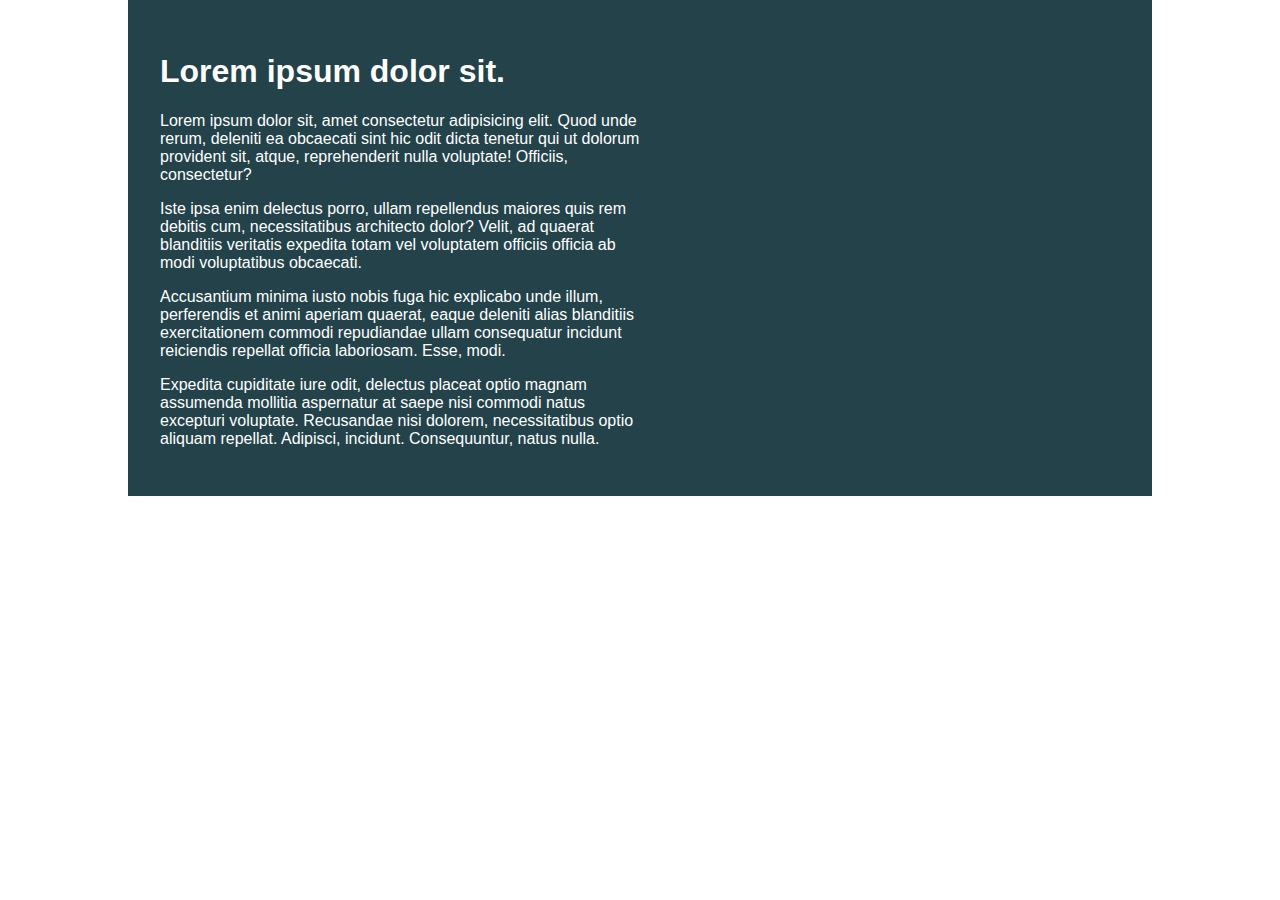
<file: 01/index.html>
<!DOCTYPE html>
<html lang="en">

<head>
    <meta charset="UTF-8">
    <meta name="viewport" content="width=device-width, initial-scale=1.0">
    <title>Day 01</title>

    <link rel="stylesheet" href="style.css">
</head>

<body>
    <div class="container">
        <div class="intro-content">
            <h1>Lorem ipsum dolor sit.</h1>
            <p>Lorem ipsum dolor sit, amet consectetur adipisicing elit. Quod unde rerum, deleniti ea obcaecati sint hic
                odit dicta tenetur qui ut dolorum provident sit, atque, reprehenderit nulla voluptate! Officiis,
                consectetur?</p>
            <p>Iste ipsa enim delectus porro, ullam repellendus maiores quis rem debitis cum, necessitatibus architecto
                dolor? Velit, ad quaerat blanditiis veritatis expedita totam vel voluptatem officiis officia ab modi
                voluptatibus obcaecati.</p>
            <p>Accusantium minima iusto nobis fuga hic explicabo unde illum, perferendis et animi aperiam quaerat, eaque
                deleniti alias blanditiis exercitationem commodi repudiandae ullam consequatur incidunt reiciendis
                repellat officia laboriosam. Esse, modi.</p>
            <p>Expedita cupiditate iure odit, delectus placeat optio magnam assumenda mollitia aspernatur at saepe nisi
                commodi natus excepturi voluptate. Recusandae nisi dolorem, necessitatibus optio aliquam repellat.
                Adipisci, incidunt. Consequuntur, natus nulla.</p>
        </div>
    </div>
</body>

</html>
</file>
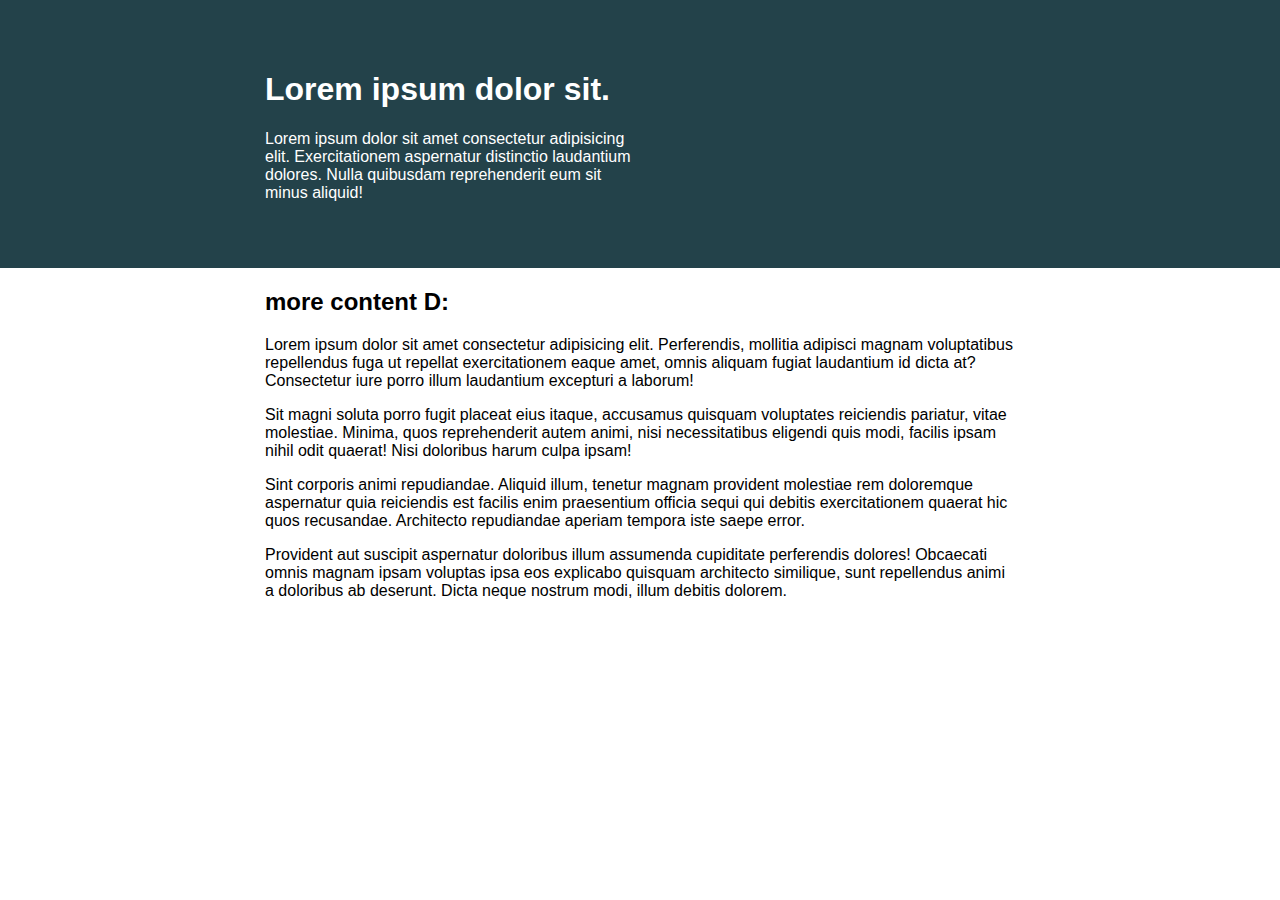
<file: 02/index.html>
<!DOCTYPE html>
<html lang="en">
<head> 
    <meta charset="UTF-8">
    <meta name="viewport" content="width=device-width, initial-scale=1.0">
    <title>Day 01</title>
 
    <link rel="stylesheet" href="style.css">
</head>
<body>

    <div class="container">
        <div class="text-content">
        <div class="intro-content">
            <h1>Lorem ipsum dolor sit.</h1>
            <p>Lorem ipsum dolor sit amet consectetur adipisicing elit. Exercitationem aspernatur distinctio laudantium dolores. Nulla quibusdam reprehenderit eum sit minus aliquid!</p>
        </div>
    </div>
</div>

    <div class="text-content">
    <h2>more content D:</h2>
    <p>Lorem ipsum dolor sit amet consectetur adipisicing elit. Perferendis, mollitia adipisci magnam voluptatibus repellendus fuga ut repellat exercitationem eaque amet, omnis aliquam fugiat laudantium id dicta at? Consectetur iure porro illum laudantium excepturi a laborum!</p>
    <p>Sit magni soluta porro fugit placeat eius itaque, accusamus quisquam voluptates reiciendis pariatur, vitae molestiae. Minima, quos reprehenderit autem animi, nisi necessitatibus eligendi quis modi, facilis ipsam nihil odit quaerat! Nisi doloribus harum culpa ipsam!</p>
    <p>Sint corporis animi repudiandae. Aliquid illum, tenetur magnam provident molestiae rem doloremque aspernatur quia reiciendis est facilis enim praesentium officia sequi qui debitis exercitationem quaerat hic quos recusandae. Architecto repudiandae aperiam tempora iste saepe error.</p>
    <p>Provident aut suscipit aspernatur doloribus illum assumenda cupiditate perferendis dolores! Obcaecati omnis magnam ipsam voluptas ipsa eos explicabo quisquam architecto similique, sunt repellendus animi a doloribus ab deserunt. Dicta neque nostrum modi, illum debitis dolorem.</p>
</div>

</body>
</html>
</file>
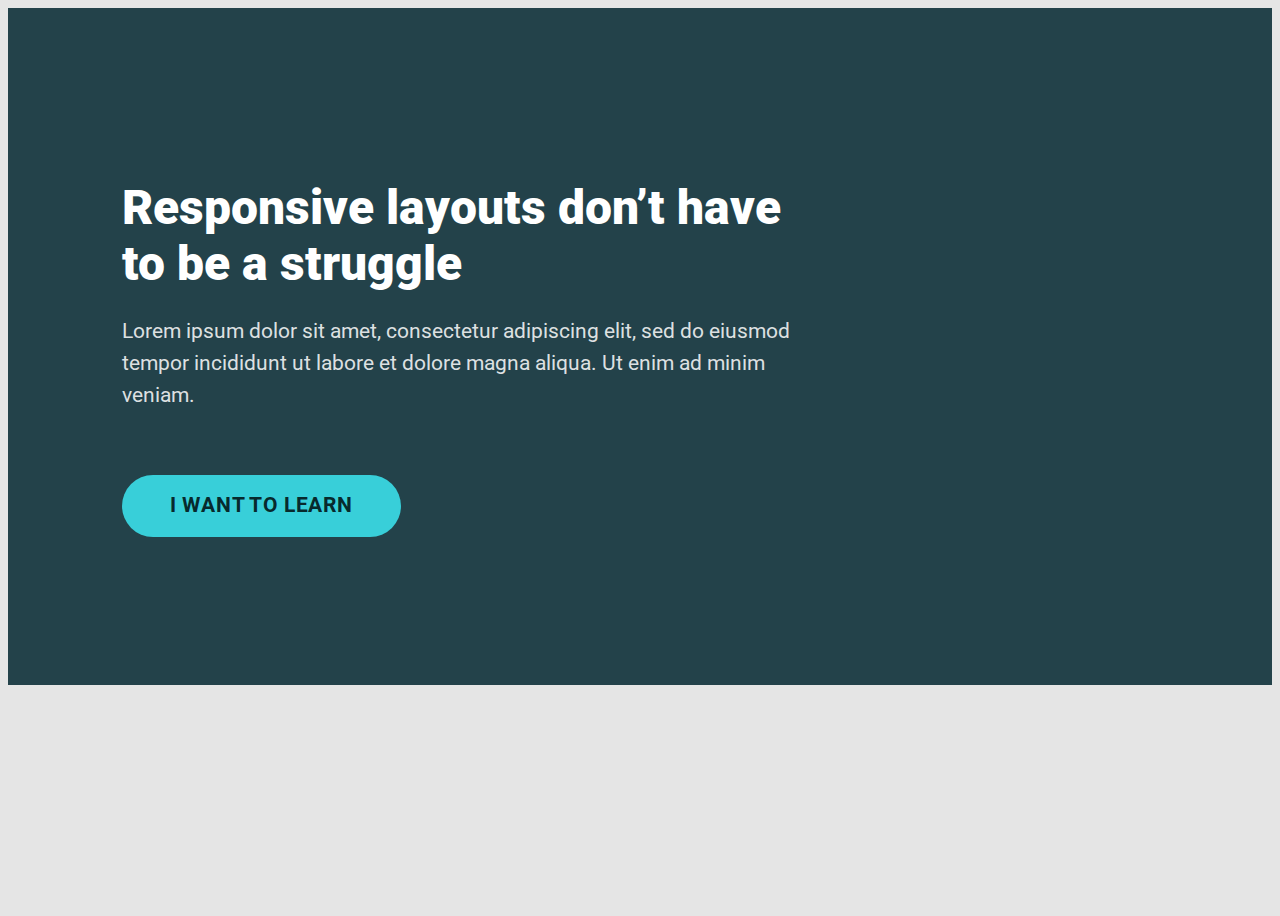
<file: 03/index.html>
<!DOCTYPE html>
<html lang="en">
<head>
    <meta charset="UTF-8">
    <meta name="viewport" content="width=device-width, initial-scale=1.0">
    <title>Challenge03</title>
    <link rel="preconnect" href="https://fonts.googleapis.com">
    <link rel="preconnect" href="https://fonts.gstatic.com" crossorigin>
    <link href="https://fonts.googleapis.com/css2?family=Roboto:wght@400;700;900&display=swap" rel="stylesheet">
    <link rel="stylesheet" href="style.css">
</head>
<body class="page__body">
    <section class="hero-section">
        <div class="hero-text">
            <h1 class="hero-text__title">Responsive layouts don’t have to be a struggle</h1>
            <p class="hero-text__text">Lorem ipsum dolor sit amet, consectetur adipiscing elit, sed do eiusmod tempor incididunt ut labore et dolore magna aliqua. Ut enim ad minim veniam.</p>
            <a href="#" class="hero-text__button">I want to learn</a>
        </div>
    </section>
</body>
</html>
</file>
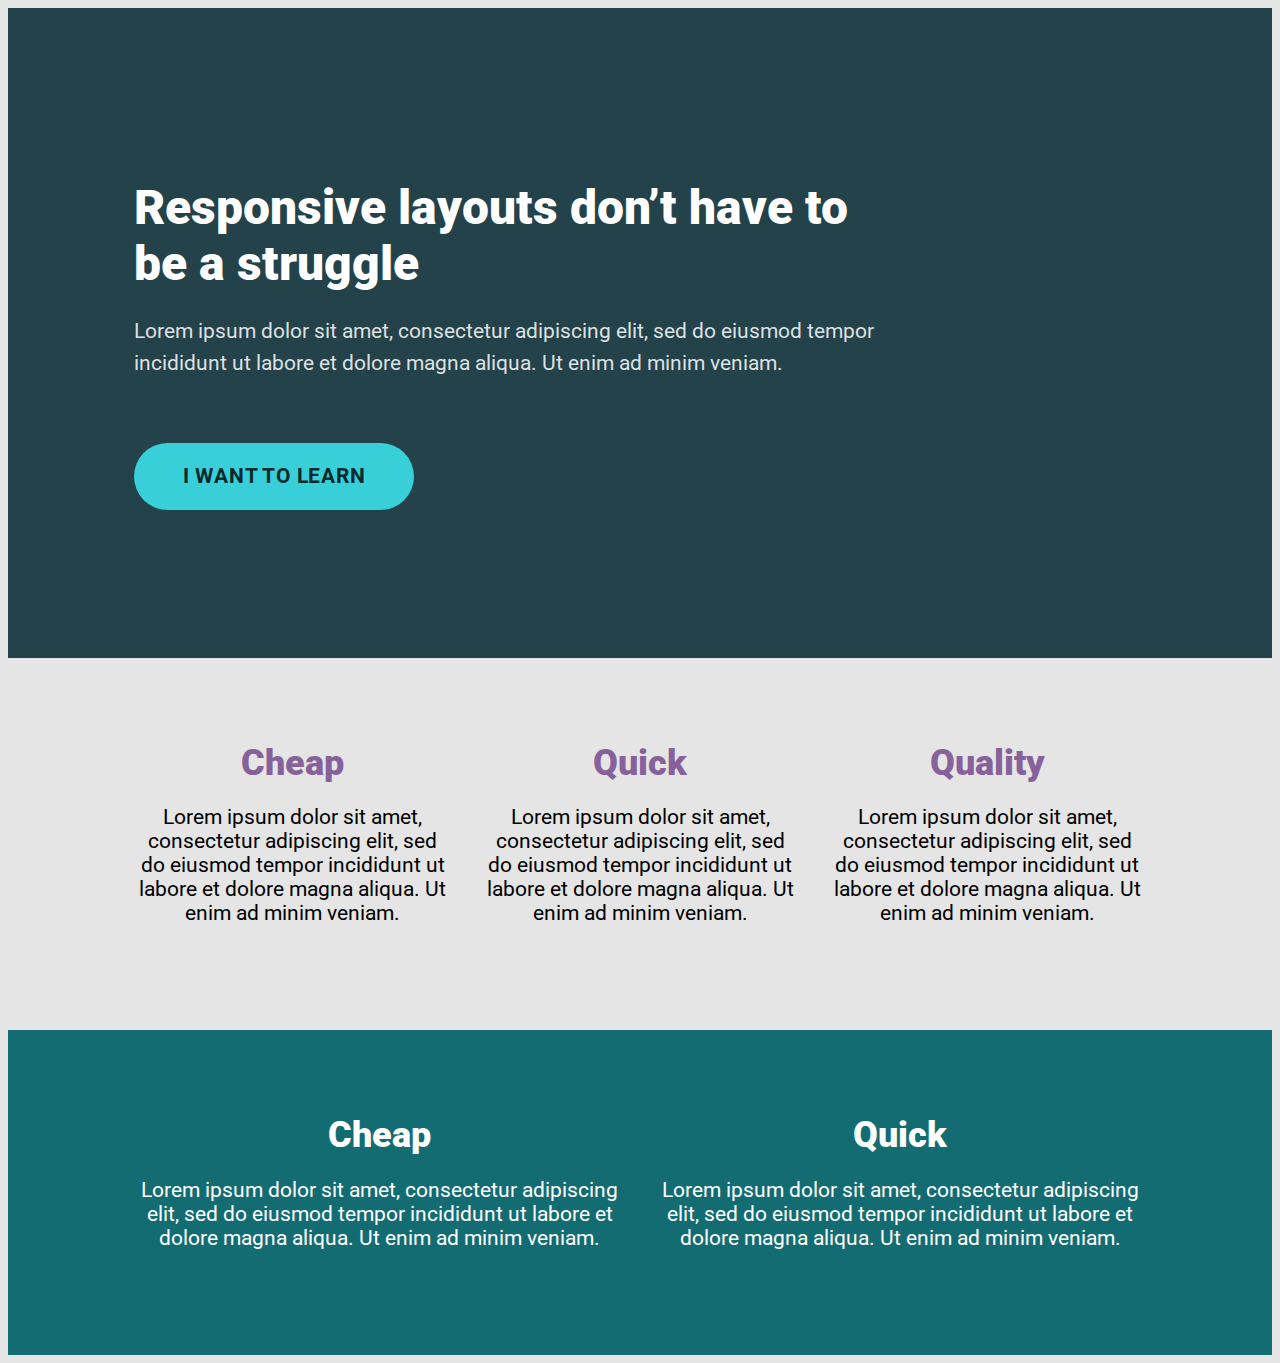
<file: 04/index.html>
<!DOCTYPE html>
<html lang="en">
<head>
    <meta charset="UTF-8">
    <meta name="viewport" content="width=device-width, initial-scale=1.0">
    <title>Challenge03</title>
    <link rel="preconnect" href="https://fonts.googleapis.com">
    <link rel="preconnect" href="https://fonts.gstatic.com" crossorigin>
    <link href="https://fonts.googleapis.com/css2?family=Roboto:wght@400;700;900&display=swap" rel="stylesheet">
    <link rel="stylesheet" href="style.css">
</head>
<body class="page__body">
    <section class="hero-section">
        <div class="hero-text">
            <h1 class="hero-text__title">Responsive layouts don’t have to be a struggle</h1>
            <p class="hero-text__text">Lorem ipsum dolor sit amet, consectetur adipiscing elit, sed do eiusmod tempor incididunt ut labore et dolore magna aliqua. Ut enim ad minim veniam.</p>
            <a href="#" class="hero-text__button">I want to learn</a>
        </div>
    </section>
    <section class="features features_white-bkgr">
        <div class="features__inner">
            <ul class="features__list">
                <li class="features__item">
                    <div class="features__feature-title features__feature-title_violet">Cheap</div>
                    <p class="features__feature-text">
                        Lorem ipsum dolor sit amet, consectetur adipiscing elit, sed do eiusmod tempor incididunt ut labore et dolore magna aliqua. Ut enim ad minim veniam.
                    </p>
                </li>
                <li class="features__item">
                    <div class="features__feature-title  features__feature-title_violet">Quick</div>
                    <p class="features__feature-text">
                        Lorem ipsum dolor sit amet, consectetur adipiscing elit, sed do eiusmod tempor incididunt ut labore et dolore magna aliqua. Ut enim ad minim veniam.
                    </p>
                </li>
                <li class="features__item">
                    <div class="features__feature-title features__feature-title_violet">Quality</div>
                    <p class="features__feature-text">
                        Lorem ipsum dolor sit amet, consectetur adipiscing elit, sed do eiusmod tempor incididunt ut labore et dolore magna aliqua. Ut enim ad minim veniam.
                    </p>
                </li>
            </ul>
        </div>
    </section>
    <section class="features features_teal-bkgr">
        <div class="features__inner">
            <ul class="features__list">
                <li class="features__item">
                    <div class="features__feature-title">Cheap</div>
                    <p class="features__feature-text">
                        Lorem ipsum dolor sit amet, consectetur adipiscing elit, sed do eiusmod tempor incididunt ut labore et dolore magna aliqua. Ut enim ad minim veniam.
                    </p>
                </li>
                <li class="features__item">
                    <div class="features__feature-title">Quick</div>
                    <p class="features__feature-text">
                        Lorem ipsum dolor sit amet, consectetur adipiscing elit, sed do eiusmod tempor incididunt ut labore et dolore magna aliqua. Ut enim ad minim veniam.
                    </p>
                </li>
            </ul>
        </div>
    </section>
</body>
</html>
</file>
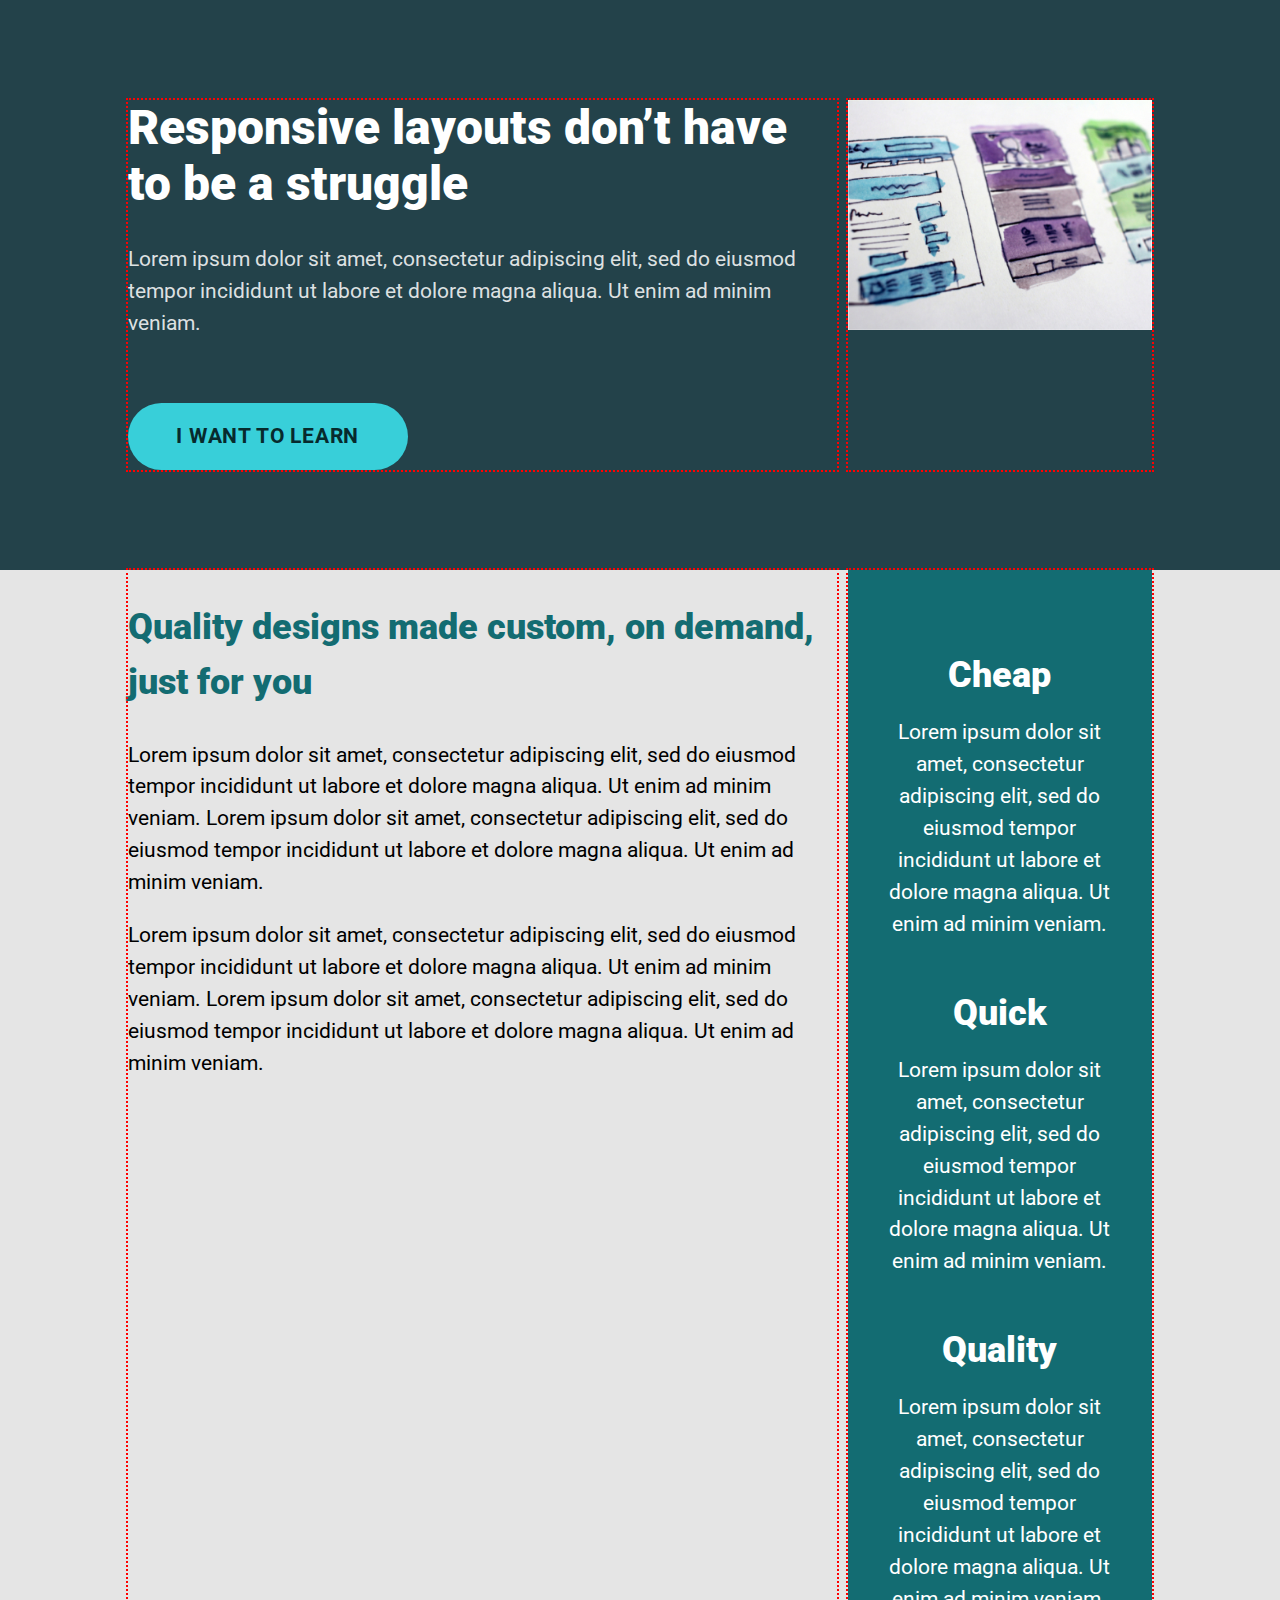
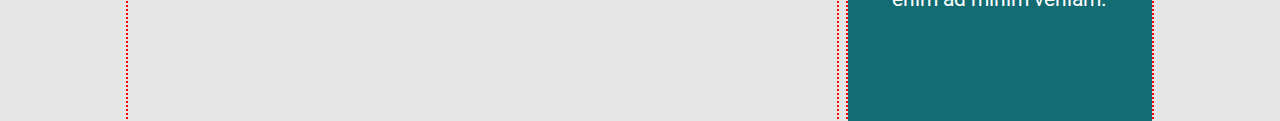
<file: 05/index.html>
<!DOCTYPE html>
<html lang="en">
<head>
    <meta charset="UTF-8">
    <meta name="viewport" content="width=device-width, initial-scale=1.0">
    <title>Conquering Responsive Layouts Challenge05 Flexbox-2</title>
    <link rel="preconnect" href="https://fonts.googleapis.com">
    <link rel="preconnect" href="https://fonts.gstatic.com" crossorigin>
    <link href="https://fonts.googleapis.com/css2?family=Roboto:wght@400;700;900&display=swap" rel="stylesheet">
    <link rel="stylesheet" href="style.css">
</head>
<body class="page__body">
    <section class="hero">
        <div class="container flex">
            <div class="hero__text-wrapper">
                <h1 class="hero__title">Responsive layouts don’t have to be a struggle</h1>
                <p class="hero__text">Lorem ipsum dolor sit amet, consectetur adipiscing elit, sed do eiusmod tempor incididunt ut labore et dolore magna aliqua. Ut enim ad minim veniam.</p>
                <a href="#" class="hero__button btn">I want to learn</a>
            </div>
            <div class="hero__img-wrapper">
                <img src="img/hero-img.jpg" alt="Website layouts in color">
            </div>
        </div>
    </section>

    <section class="two-column">
        <div class="container flex">
            <div class="box box_white-bkgr two-column__item">
                <h2 class="box__title box__title_white-bkgr">Quality designs made custom, on demand, just for you</h2>
                <p class="box__text">Lorem ipsum dolor sit amet, consectetur adipiscing elit, sed do eiusmod tempor incididunt ut labore et dolore magna aliqua. Ut enim ad minim veniam. Lorem ipsum dolor sit amet, consectetur adipiscing elit, sed do eiusmod tempor incididunt ut labore et dolore magna aliqua. Ut enim ad minim veniam.</p>
                <p class="box__text">Lorem ipsum dolor sit amet, consectetur adipiscing elit, sed do eiusmod tempor incididunt ut labore et dolore magna aliqua. Ut enim ad minim veniam. Lorem ipsum dolor sit amet, consectetur adipiscing elit, sed do eiusmod tempor incididunt ut labore et dolore magna aliqua. Ut enim ad minim veniam.</p>
            </div>
            <aside class="features features_teal-bkgr two-column__item">
                <div class="features__inner">
                    <ul class="features__list two-column__flex-column">
                        <li class="features__item">
                            <div class="features__feature-title">Cheap</div>
                            <p class="features__feature-text">
                                Lorem ipsum dolor sit amet, consectetur adipiscing elit, sed do eiusmod tempor incididunt ut labore et dolore magna aliqua. Ut enim ad minim veniam.
                            </p>
                        </li>
                        <li class="features__item">
                            <div class="features__feature-title">Quick</div>
                            <p class="features__feature-text">
                                Lorem ipsum dolor sit amet, consectetur adipiscing elit, sed do eiusmod tempor incididunt ut labore et dolore magna aliqua. Ut enim ad minim veniam.
                            </p>
                        </li>
                        <li class="features__item">
                            <div class="features__feature-title">Quality</div>
                            <p class="features__feature-text">
                                Lorem ipsum dolor sit amet, consectetur adipiscing elit, sed do eiusmod tempor incididunt ut labore et dolore magna aliqua. Ut enim ad minim veniam.
                            </p>
                        </li>
                    </ul>
                </div>
            </aside>
        </div>
    </section>
</body>
</html>
</file>
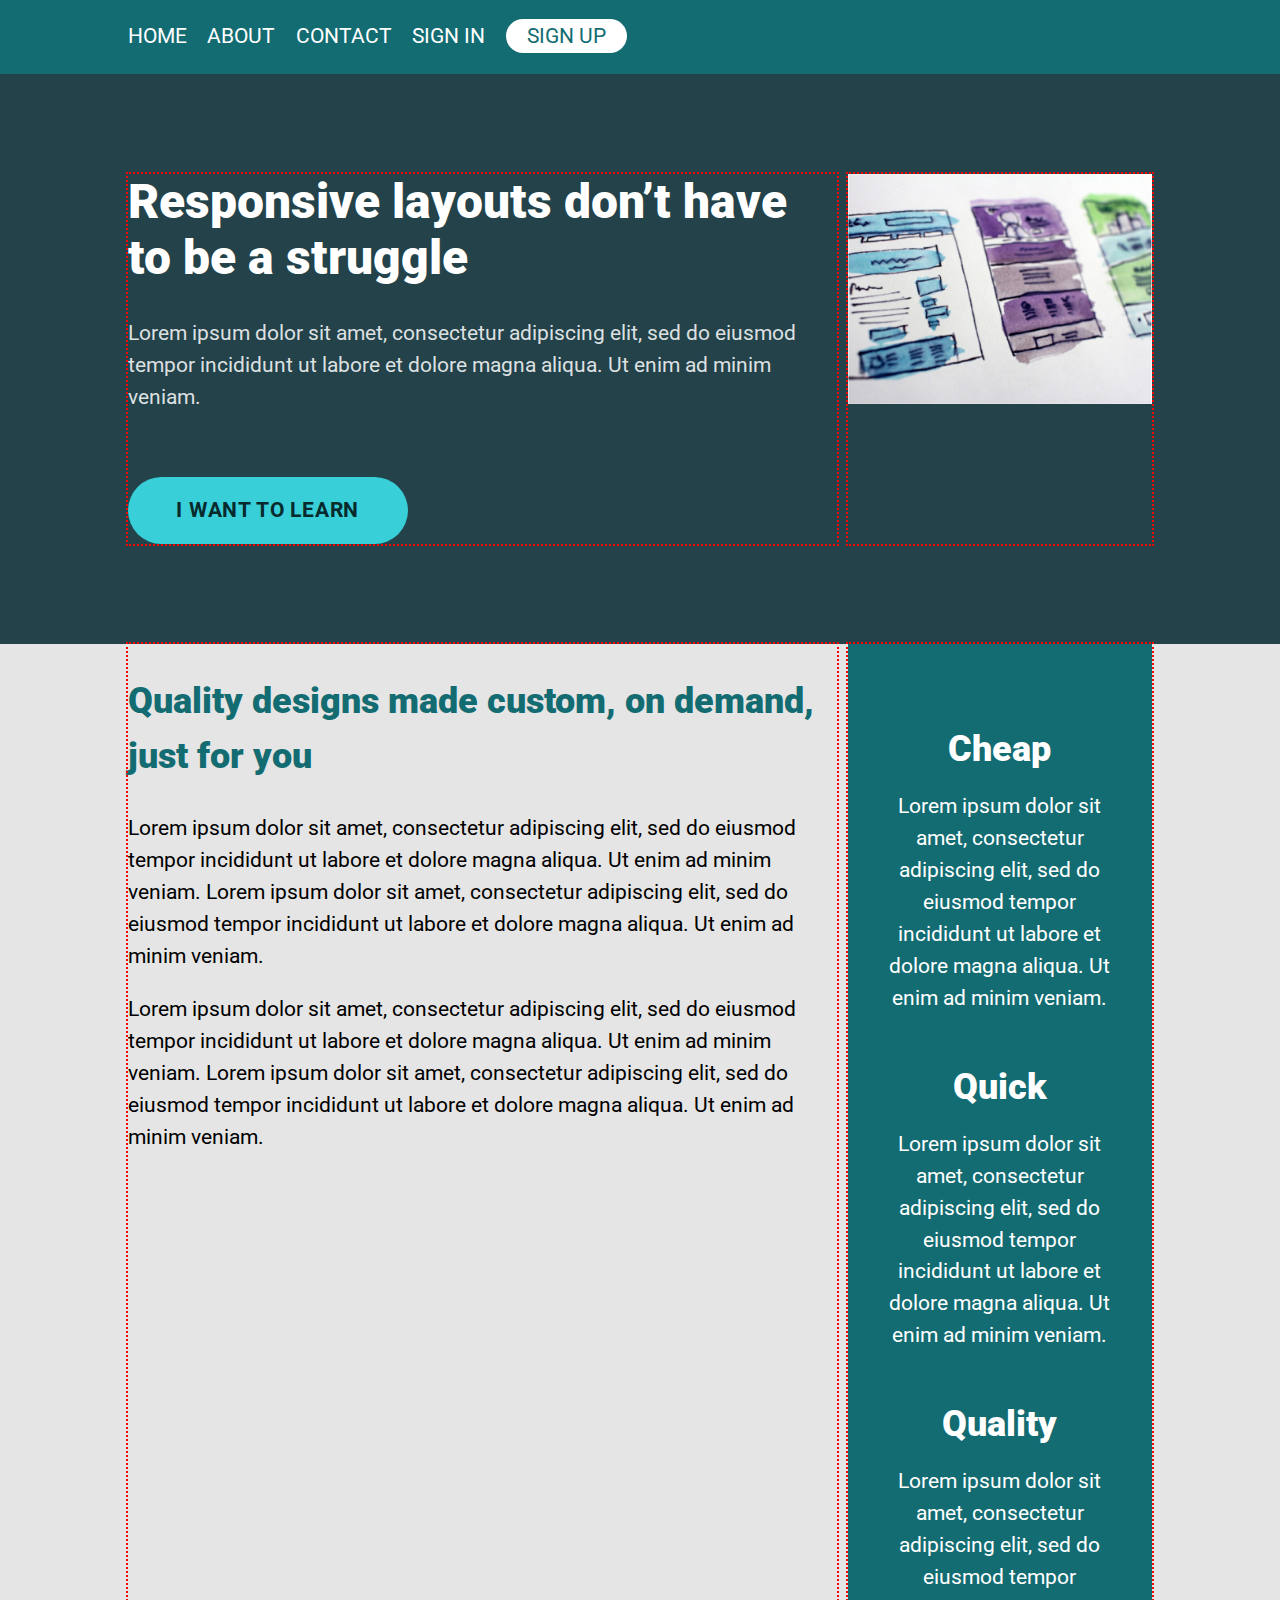
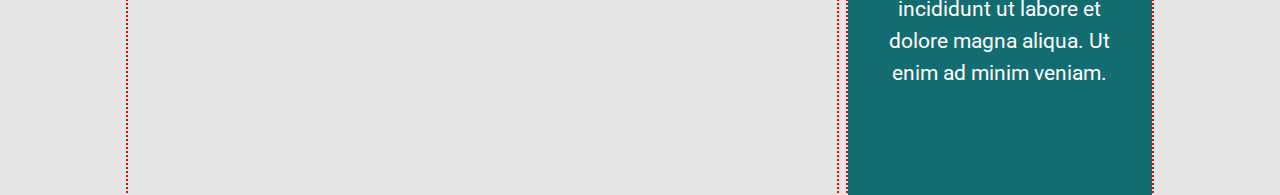
<file: 06/index.html>
<!DOCTYPE html>
<html lang="en">
<head>
    <meta charset="UTF-8">
    <meta name="viewport" content="width=device-width, initial-scale=1.0">
    <title>Conquering Responsive Layouts Challenge06 Flexbox-3</title>
    <link rel="preconnect" href="https://fonts.googleapis.com">
    <link rel="preconnect" href="https://fonts.gstatic.com" crossorigin>
    <link href="https://fonts.googleapis.com/css2?family=Roboto:wght@400;700;900&display=swap" rel="stylesheet">
    <link rel="stylesheet" href="style.css">
</head>
<body class="page__body">
    <header class="page__header header">
        <nav class="nav">
            <div class="container">
                <ul class="nav__list">
                    <li class="nav__item"><a href="#" class="nav__link">Home</a></li>
                    <li class="nav__item"><a href="#" class="nav__link">About</a></li>
                    <li class="nav__item"><a href="#" class="nav__link">Contact</a></li>
                    <li class="nav__item"><a href="#" class="nav__link">Sign In</a></li>
                    <li class="nav__item"><a href="#" class="nav__link nav__link--button">Sign up</a></li>
                </ul>
            </div>
        </nav>
    </header>

    <section class="hero">
            <div class="container flex">
                <div class="hero__text-wrapper">
                    <h1 class="hero__title">Responsive layouts don’t have to be a struggle</h1>
                    <p class="hero__text">Lorem ipsum dolor sit amet, consectetur adipiscing elit, sed do eiusmod tempor incididunt ut labore et dolore magna aliqua. Ut enim ad minim veniam.</p>
                    <a href="#" class="hero__button btn">I want to learn</a>
                </div>
                <div class="hero__img-wrapper">
                    <img src="img/hero-img.jpg" alt="Website layouts in color">
                </div>
            </div>
    </section>


    <section class="two-column">
        <div class="container flex">
            <div class="box box_white-bkgr two-column__item">
                <h2 class="box__title box__title_white-bkgr">Quality designs made custom, on demand, just for you</h2>
                <p class="box__text">Lorem ipsum dolor sit amet, consectetur adipiscing elit, sed do eiusmod tempor incididunt ut labore et dolore magna aliqua. Ut enim ad minim veniam. Lorem ipsum dolor sit amet, consectetur adipiscing elit, sed do eiusmod tempor incididunt ut labore et dolore magna aliqua. Ut enim ad minim veniam.</p>
                <p class="box__text">Lorem ipsum dolor sit amet, consectetur adipiscing elit, sed do eiusmod tempor incididunt ut labore et dolore magna aliqua. Ut enim ad minim veniam. Lorem ipsum dolor sit amet, consectetur adipiscing elit, sed do eiusmod tempor incididunt ut labore et dolore magna aliqua. Ut enim ad minim veniam.</p>
            </div>
            <aside class="features features_teal-bkgr two-column__item">
                <div class="features__inner">
                    <ul class="features__list two-column__flex-column">
                        <li class="features__item">
                            <div class="features__feature-title">Cheap</div>
                            <p class="features__feature-text">
                                Lorem ipsum dolor sit amet, consectetur adipiscing elit, sed do eiusmod tempor incididunt ut labore et dolore magna aliqua. Ut enim ad minim veniam.
                            </p>
                        </li>
                        <li class="features__item">
                            <div class="features__feature-title">Quick</div>
                            <p class="features__feature-text">
                                Lorem ipsum dolor sit amet, consectetur adipiscing elit, sed do eiusmod tempor incididunt ut labore et dolore magna aliqua. Ut enim ad minim veniam.
                            </p>
                        </li>
                        <li class="features__item">
                            <div class="features__feature-title">Quality</div>
                            <p class="features__feature-text">
                                Lorem ipsum dolor sit amet, consectetur adipiscing elit, sed do eiusmod tempor incididunt ut labore et dolore magna aliqua. Ut enim ad minim veniam.
                            </p>
                        </li>
                    </ul>
                </div>
            </aside>
        </div>
    </section>
</body>
</html>
</file>
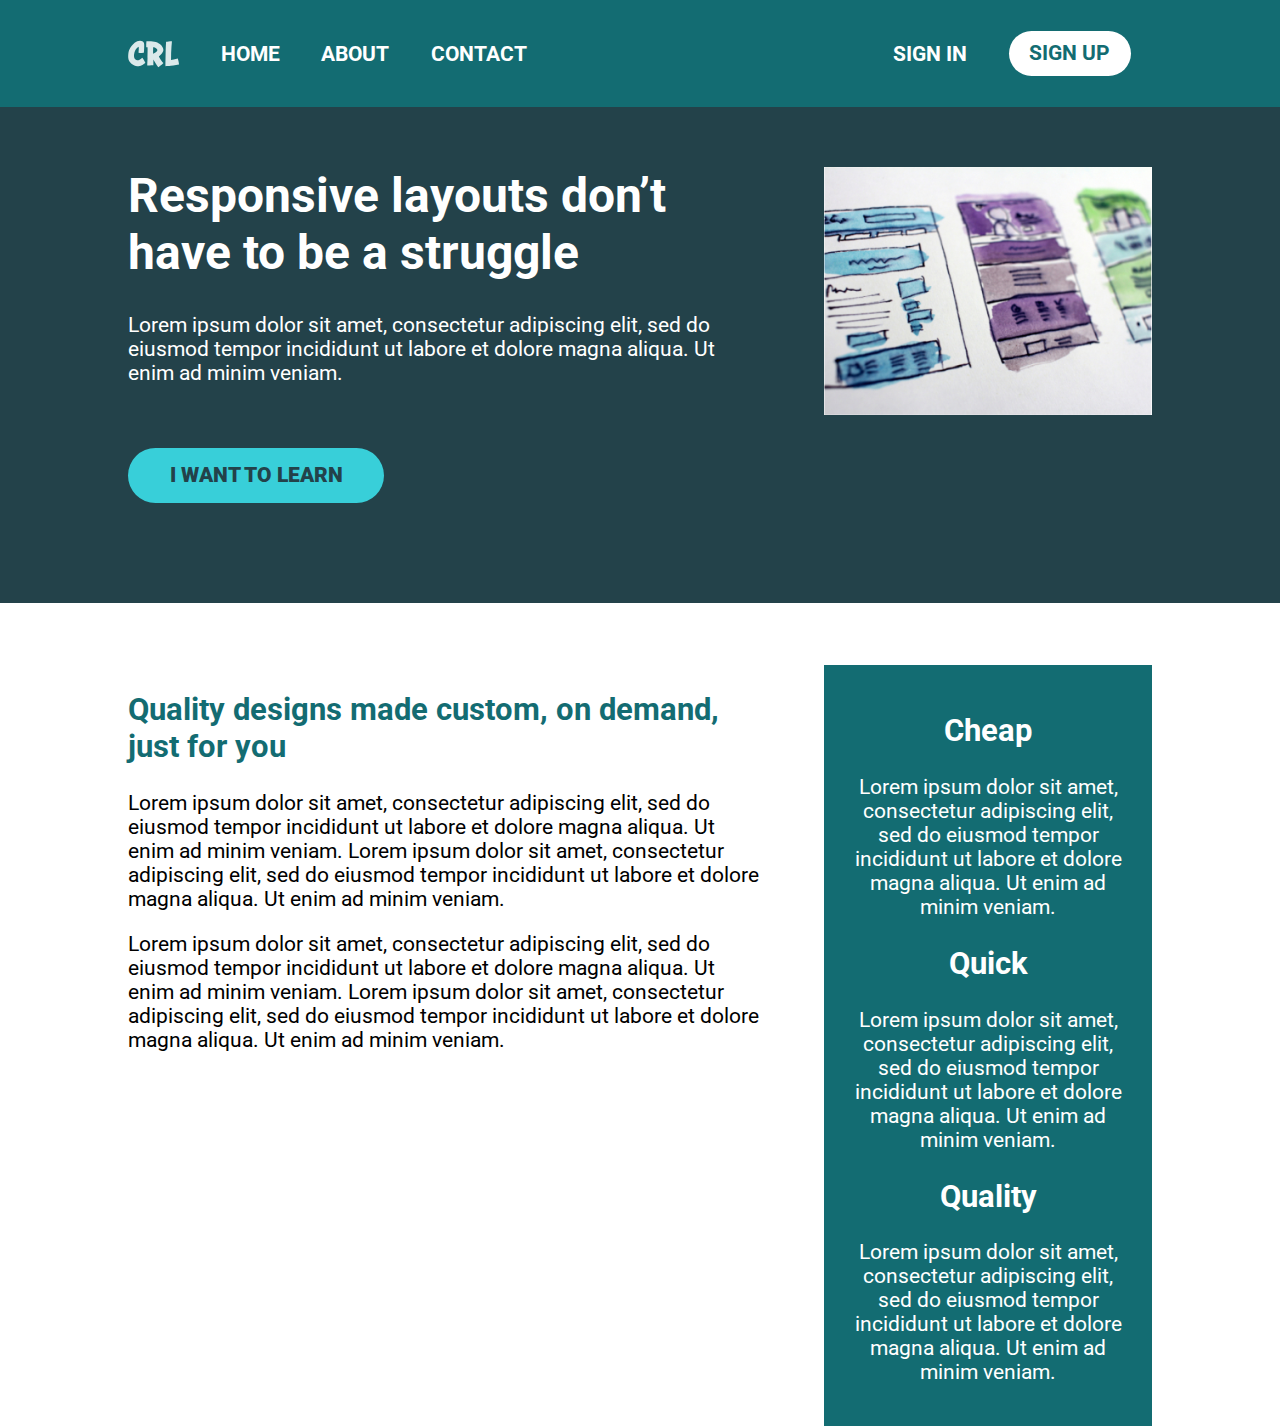
<file: 08/index.html>
<!DOCTYPE html>
<html lang="en">
<head>
    <meta charset="UTF-8">
    <meta name="viewport" content="width=device-width, initial-scale=1.0">
    <title>Conquering Responsive Layouts</title>
    <link href="https://fonts.googleapis.com/css2?family=Roboto:wght@400;900&display=swap" rel="stylesheet"> 
    <link rel="stylesheet" href="style.css">
</head>
<body>
    <header> 
        <div class="container row">
            <button class="nav-toggle" aria-label="open navigation">
                <span class="hamburger"></span>
            </button>
            <a class="logo" href="#">
                <img src="img/logo.svg" alt="conquering responsive layouts">
            </a>
            <nav class="nav">
                <ul class="nav__list nav__list--primary">
                    <li class="nav__item"><a href="#" class="nav__link">Home</a></li>
                    <li class="nav__item"><a href="#" class="nav__link">About</a></li>
                    <li class="nav__item"><a href="#" class="nav__link">Contact</a></li>
                </ul>
                <ul class="nav__list nav__list--secondary">
                    <li class="nav__item"><a href="#" class="nav__link">Sign In</a></li>
                    <li class="nav__item"><a href="#" class="nav__link nav__link--button">Sign up</a></li>
                </ul>
            </nav>
        </div>
    </header>
    
    <section class="hero">
        <div class="container row">
            <div class="hero__text">
                <h1>Responsive layouts don’t have to be a struggle</h1>
                <p>Lorem ipsum dolor sit amet, consectetur adipiscing elit, sed do eiusmod tempor incididunt ut labore et dolore magna aliqua. Ut enim ad minim veniam.</p>
                <a href="#" class="btn">I want to learn</a>
            </div>
            <img src="img/hero-img.jpg" alt="UX design sketches" class="hero__img">
        </div>
    </section> 

    <main class="main container row">
            <section class="primary-content">
                <h2 class="section-title">Quality designs made custom, on demand, just for you</h2>
                <p>Lorem ipsum dolor sit amet, consectetur adipiscing elit, sed do eiusmod tempor incididunt ut labore et dolore magna aliqua. Ut enim ad minim veniam. Lorem ipsum dolor sit amet, consectetur adipiscing elit, sed do eiusmod tempor incididunt ut labore et dolore magna aliqua. Ut enim ad minim veniam.</p>
                <p>Lorem ipsum dolor sit amet, consectetur adipiscing elit, sed do eiusmod tempor incididunt ut labore et dolore magna aliqua. Ut enim ad minim veniam. Lorem ipsum dolor sit amet, consectetur adipiscing elit, sed do eiusmod tempor incididunt ut labore et dolore magna aliqua. Ut enim ad minim veniam.</p>
            </section>
            <aside class="sidebar">
                <h2 class="sidebar-title">Cheap</h2>
                <p>Lorem ipsum dolor sit amet, consectetur adipiscing elit, sed do eiusmod tempor incididunt ut labore et dolore magna aliqua. Ut enim ad minim veniam.</p>

                <h2 class="sidebar-title">Quick</h2>
                <p>Lorem ipsum dolor sit amet, consectetur adipiscing elit, sed do eiusmod tempor incididunt ut labore et dolore magna aliqua. Ut enim ad minim veniam.</p>

                <h2 class="sidebar-title">Quality</h2>
                <p>Lorem ipsum dolor sit amet, consectetur adipiscing elit, sed do eiusmod tempor incididunt ut labore et dolore magna aliqua. Ut enim ad minim veniam.</p>
            </aside>
    </main>

    <script src="main.js"></script>

</body>
</html>
</file>
<file: 01/style.css>
/* INSTRUCTIONS
 *
 * 1) Limit the total width of
 *    the .intro-conent to about half
 *    of it's parent
 *
 * 2) Stop the text from overflowing
 *    out the bottom at small screen
 *    widths
 *
 * You may modify the HTML if needed
 *
 */

* {
  box-sizing: border-box;
}

body {
  margin: 0;
  font-family: sans-serif;
}

.container {
  background: #23424a;
  color: white;

  width: 80%;
  margin: 0 auto;

  padding: 2em;

}

.intro-content {
  width: 50%;
}
</file>
<file: 02/style.css>
/* INSTRUCTIONS
 *
 * 1) Keep the text inside .intro-content
 *    in the same place, but have the background
 *    extend from one side of the viewport
 *    to the other, no matter how wide or narrow
 *    the browser is.
 *
 * 2) Limit the maximum width of the text in the
 *    bottom area.
 *
 * You may modify the HTML if needed
 * (you probably should for this challenge)
 *
 */

* {
  box-sizing: border-box;
}

body {
  margin: 0;
  font-family: sans-serif;
}

.container {


  background: #23424a;
  color: white;

}

.text-content {
  width: 80%;
  max-width: 750px;
  margin: 0 auto;
}
.intro-content {
  width: 50%;
  padding: 50px 0;
}
</file>
<file: 03/style.css>
.page__body {
    min-height: 100vh;
    background-color: #E5E5E5;
    font-family: 'Roboto', sans-serif;
}

.hero-section {
    background-color: #23424A;
    color: #ffffff;
    padding: 148px 0;    
}

.hero-text {
    width: 60%;
    max-width: 75ch;
    padding-left: 9%;
}

.hero-text__title {
    font-weight: 900;
    font-size: 3rem;
    line-height: 1.17;
    margin: 0.5em 0;
}

.hero-text__text {
    font-weight: 400;
    font-size: 1.3125rem;
    line-height: 1.52;
    color: rgba(255, 255, 255, 0.85);
    padding-bottom: 2em;
}

.hero-text__button {
    border-radius: 100px;
    font-weight: 700;
    color: #072A2D;
    background-color: #38CFD9;
    font-size: 1.3125rem;
    line-height: 150.19%;
    letter-spacing: 0.05rem;
    text-transform: uppercase;
    text-decoration: none;
    padding: 15px 48px;
    display: inline-block;
}
</file>
<file: 04/style.css>
.html {
    box-sizing: border-box;
}

.page__body {
    min-height: 100vh;
    background-color: #E5E5E5;
    font-family: 'Roboto', sans-serif;
    font-weight: 400;
    font-size: 1.3125rem;
}

.hero-section {
    background-color: #23424A;
    color: #ffffff;
    padding: 148px 0;    
}

.hero-text {
    width: 60%;
    max-width: 75ch;
    padding-left: 10%;
}

.hero-text__title {
    font-weight: 900;
    font-size: 3rem;
    line-height: 1.17;
    margin: 0.5em 0;
}

.hero-text__text {
    line-height: 1.52;
    color: rgba(255, 255, 255, 0.85);
    padding-bottom: 2em;
}

.hero-text__button {
    border-radius: 100px;
    font-weight: 700;
    color: #072A2D;
    background-color: #38CFD9;
    line-height: 150.19%;
    letter-spacing: 0.05rem;
    text-transform: uppercase;
    text-decoration: none;
    padding: .85em 2.3em;
    display: inline-block;
}

.features {
    padding: 3em 0;
}

.features__inner {
    width: 80%;
    margin: 0 auto;
    /*properly I need a max-width here but then I also need the same max-width on the earlier section */
}

.features_teal-bkgr {
    background-color: #136C72;
    color: #ffffff;
}

.features__list {
    list-style: none;
    padding: 0;
    display: flex;
    gap: 30px;
    justify-content: space-between;
}

.features__item {
    text-align: center;
    max-width: 500px;
}

.features__feature-title {
    font-weight: 900;
    font-size: 2.25rem;
    line-height: 1.17;
  
}

.features__feature-title_violet {
    color: #87629A;
}
</file>
<file: 05/style.css>
*, *::before, *::after {
    box-sizing: border-box;
} 

:root {
    --first-column-width: max(62%, 75ch);
    --second-column-width: max(32%, 386px);
  }

.html {
    box-sizing: inherit;   
}

img {
    max-width: 100%;
}

.page__body {
    background-color: #E5E5E5;
    font-family: 'Roboto', sans-serif;
    font-weight: 400;
    font-size: 1.3125rem;
    line-height: 1.52;
    margin: 0;
}

.hero {
    background-color: #23424A;
    color: #ffffff;
    padding: 100px 0;    
}

.container {
    width: 80%;
    max-width: 1100px;
    margin: 0 auto;
}

.flex {
    display: flex;
    justify-content: space-between;
    gap: 1%;
}

.hero__text-wrapper {
    width: var(--first-column-width);
    outline: 2px dotted red;
}

.hero__title {
    font-weight: 900;
    font-size: 3rem;
    line-height: 1.17;
    margin-top: 0;
}

.hero__text {
    color: rgba(255, 255, 255, 0.85);
    padding-bottom: 2em;
}

.hero__button {
    border-radius: 100px;
    font-weight: 700;
    color: #072A2D;
    background-color: #38CFD9;
    line-height: 150.19%;
    letter-spacing: 0.05rem;
    text-transform: uppercase;
    text-decoration: none;
    padding: .85em 2.3em;
    display: inline-block;
}

.features {
    padding: 3em 0;
}

.hero__img-wrapper {
    width: var(--second-column-width);
    outline: 2px dotted red;

}

.box__title {
    font-weight: 900;
    font-size: 2.25rem;
}

.box__title_white-bkgr {
    color: #136C72;
}

.features__inner {
    width: 80%;
    margin: 0 auto;
    /*properly I need a max-width here but then I also need the same max-width on the earlier section */
}

.features_teal-bkgr {
    background-color: #136C72;
    color: #ffffff;
}

.features__list {
    list-style: none;
    padding: 0;
    display: flex;
    gap: 30px;
    justify-content: space-between;
}

.features__item {
    text-align: center;
    max-width: 500px;
}

.features__feature-title {
    font-weight: 900;
    font-size: 2.25rem;
    line-height: 1.17;  
}

.features__feature-title_violet {
    color: #87629A;
}

.two-column__flex-column {
    flex-direction: column;
}


.two-column__item {
    outline: 2px dotted red;
}

.two-column__item:first-child { 
    width: var(--first-column-width);
}

.two-column__item:last-child { 
    width: var(--second-column-width);
}
</file>
<file: 06/style.css>
*, *::before, *::after {
    box-sizing: border-box;
} 

:root {
    --first-column-width: max(62%, 75ch);
    --second-column-width: max(32%, 386px);
  }

.html {
    box-sizing: inherit;   
}

img {
    max-width: 100%;
}

.page__body {
    background-color: #E5E5E5;
    font-family: 'Roboto', sans-serif;
    font-weight: 400;
    font-size: 1.3125rem;
    line-height: 1.52;
    margin: 0;
}

.btn {
    border-radius: 100px;
    font-weight: 700;
    color: #072A2D;
    background-color: #38CFD9;
    line-height: 150.19%;
    letter-spacing: 0.05rem;
    text-transform: uppercase;
    text-decoration: none;
    padding: .85em 2.3em;
    display: inline-block;
}

.btn:hover,
.btn:focus {
  opacity: 0.75;
  transform: scale(1.2);
}

header {
    background: #136c72;
    padding: 1em 0;
}
  
  .nav__list {
    margin: 0;
    padding: 0;
    list-style: none;
    display: flex;
    gap: 2%;
    flex-wrap: wrap;
  }
  
  .nav__link {
    color: #fff;
    text-decoration: none;
    text-transform: uppercase;
  }
  
  .nav__link--button {
    background: #fff;
    color: #136c72;
    padding: 0.25em 1em;
    border-radius: 10em;
  }
  
  .nav__link:hover {
    opacity: 0.75;
  }

.hero {
    background-color: #23424A;
    color: #ffffff;
    padding: 100px 0;    
}

.container {
    width: 80%;
    max-width: 1100px;
    margin: 0 auto;
}

.flex {
    display: flex;
    justify-content: space-between;
    gap: 1%;
}

.hero__text-wrapper {
    width: var(--first-column-width);
    outline: 2px dotted red;
}

.hero__title {
    font-weight: 900;
    font-size: 3rem;
    line-height: 1.17;
    margin-top: 0;
}

.hero__text {
    color: rgba(255, 255, 255, 0.85);
    padding-bottom: 2em;
}

.features {
    padding: 3em 0;
}

.hero__img-wrapper {
    width: var(--second-column-width);
    outline: 2px dotted red;

}

.box__title {
    font-weight: 900;
    font-size: 2.25rem;
}

.box__title_white-bkgr {
    color: #136C72;
}

.features__inner {
    width: 80%;
    margin: 0 auto;
    /*properly I need a max-width here but then I also need the same max-width on the earlier section */
}

.features_teal-bkgr {
    background-color: #136C72;
    color: #ffffff;
}

.features__list {
    list-style: none;
    padding: 0;
    display: flex;
    gap: 30px;
    justify-content: space-between;
}

.features__item {
    text-align: center;
    max-width: 500px;
}

.features__feature-title {
    font-weight: 900;
    font-size: 2.25rem;
    line-height: 1.17;  
}

.features__feature-title_violet {
    color: #87629A;
}

.two-column__flex-column {
    flex-direction: column;
}


.two-column__item {
    outline: 2px dotted red;
}

.two-column__item:first-child { 
    width: var(--first-column-width);
}

.two-column__item:last-child { 
    width: var(--second-column-width);
}
</file>
<file: 08/style.css>
/* Challenge

   Make the navigation layout work
   on both mobile and large screens.

   Mobile-first, so mobile styles first,
   then add the large screen styles
   inside the existing media query

*/

*, *::before, *::after {
    box-sizing: border-box;
}

body {
    margin: 0;
    font-family: 'Roboto', sans-serif;
    font-size: 1.3rem;
}

img {
    max-width: 100%;
}

h1 {
    font-size: 3rem;
    margin-top: 0;
}

.section-title {
    color: #136c72;
}

.btn {
    display: inline-block;
    text-decoration: none;
    text-transform: uppercase; 
    color: #23424A;
    font-weight: 900;
    background-color: #38CFD9;
    padding: .75em 2em;
    border-radius: 100px;
}

.btn:hover,
.btn:focus {
    opacity: .75; 
}

.container {
    width: 80%;
    max-width: 1100px;
    margin: 0 auto;
    /* added for nav-toggle positioning */
    position: relative;
}

header {
    background: #136c72;
    padding: 1em 0;
    text-align: center;
}

.nav {
    width: 100%;
}



.nav-toggle {
    cursor: pointer;
    border: 0;
    width: 3em;
    height: 3em;
    padding: 0em;
    border-radius: 50%;
    background: #072A2D;
    color: white;
    transition: opacity 250ms ease;
    
    position: absolute;
    left: 0;
}

.nav-toggle:focus,
.nav-toggle:hover {
    opacity: .75;
}

.hamburger {
    width: 50%;
    position: relative;
}

.hamburger,
.hamburger::before,
.hamburger::after {
    display: block;
    margin: 0 auto;
    height: 3px;
    background: white;
}

.hamburger::before,
.hamburger::after {
    content: '';
    width: 100%;
}

.hamburger::before {
    transform: translateY(-6px);
}

.hamburger::after {
    transform: translateY(3px);
}

/* made changes here from video
   to make it more accessible.
   
   Works the same :) */
.nav {
    visibility: hidden;
    height: 0;
    position: absolute;
}

.nav--visible {
    visibility: visible;
    height: auto;
    position: relative;
} 


.logo {
    height: 30px;
}

.nav__list {
    list-style: none;  
    padding: 0;  
}

.nav__item {
    padding: 1em;
    font-weight: bold;
}

.nav__item:hover, 
.nav__item:focus, 
.nav__item:active {
    opacity: .75;
} 

.nav__link {
    text-decoration: none;
    text-transform: uppercase;
    color: #fff;
}

.nav__link--button {
    background-color: #fff;
    color: #136c72;
    border-radius: 100px;
    padding: 0.5em 1em;
}


/* hero section */ 

.hero {
    padding: 60px 0 100px;
    background-color: #23424A;
    color: #FFF;
}

.hero__img {
    margin-top: 2em;
}


.hero p {
    margin-bottom: 3em;
}

.main {
    margin-top: 3em;
}


.sidebar {
    padding: 1em;
    text-align: center;
    color: #fff;
    background-color: #136c72;

}



@media (min-width: 800px) {
    
    .nav-toggle {
        display: none;
    }

    .logo {
        margin-right: 1em;
        display: flex;
        align-self: center;
    }

    .nav {
        visibility: visible;
        display: flex;
        height: auto;
        position: static;
    }

    .row {
        display: flex;
        justify-content: space-between;
     
    }

    .nav__list {
        display: flex;
        margin: 0;
    }

    .nav__list--secondary {
        margin-left: auto;
    }
    
    .hero__text {
        width: 62%;
    }
    
    .hero__img {
        width: 32%;
        align-self: flex-start;
        margin: 0;
    }
    
    .primary-content {
        width: 62%;
    }

    .sidebar {
        width: 32%;
    }
    
    
}
</file>
